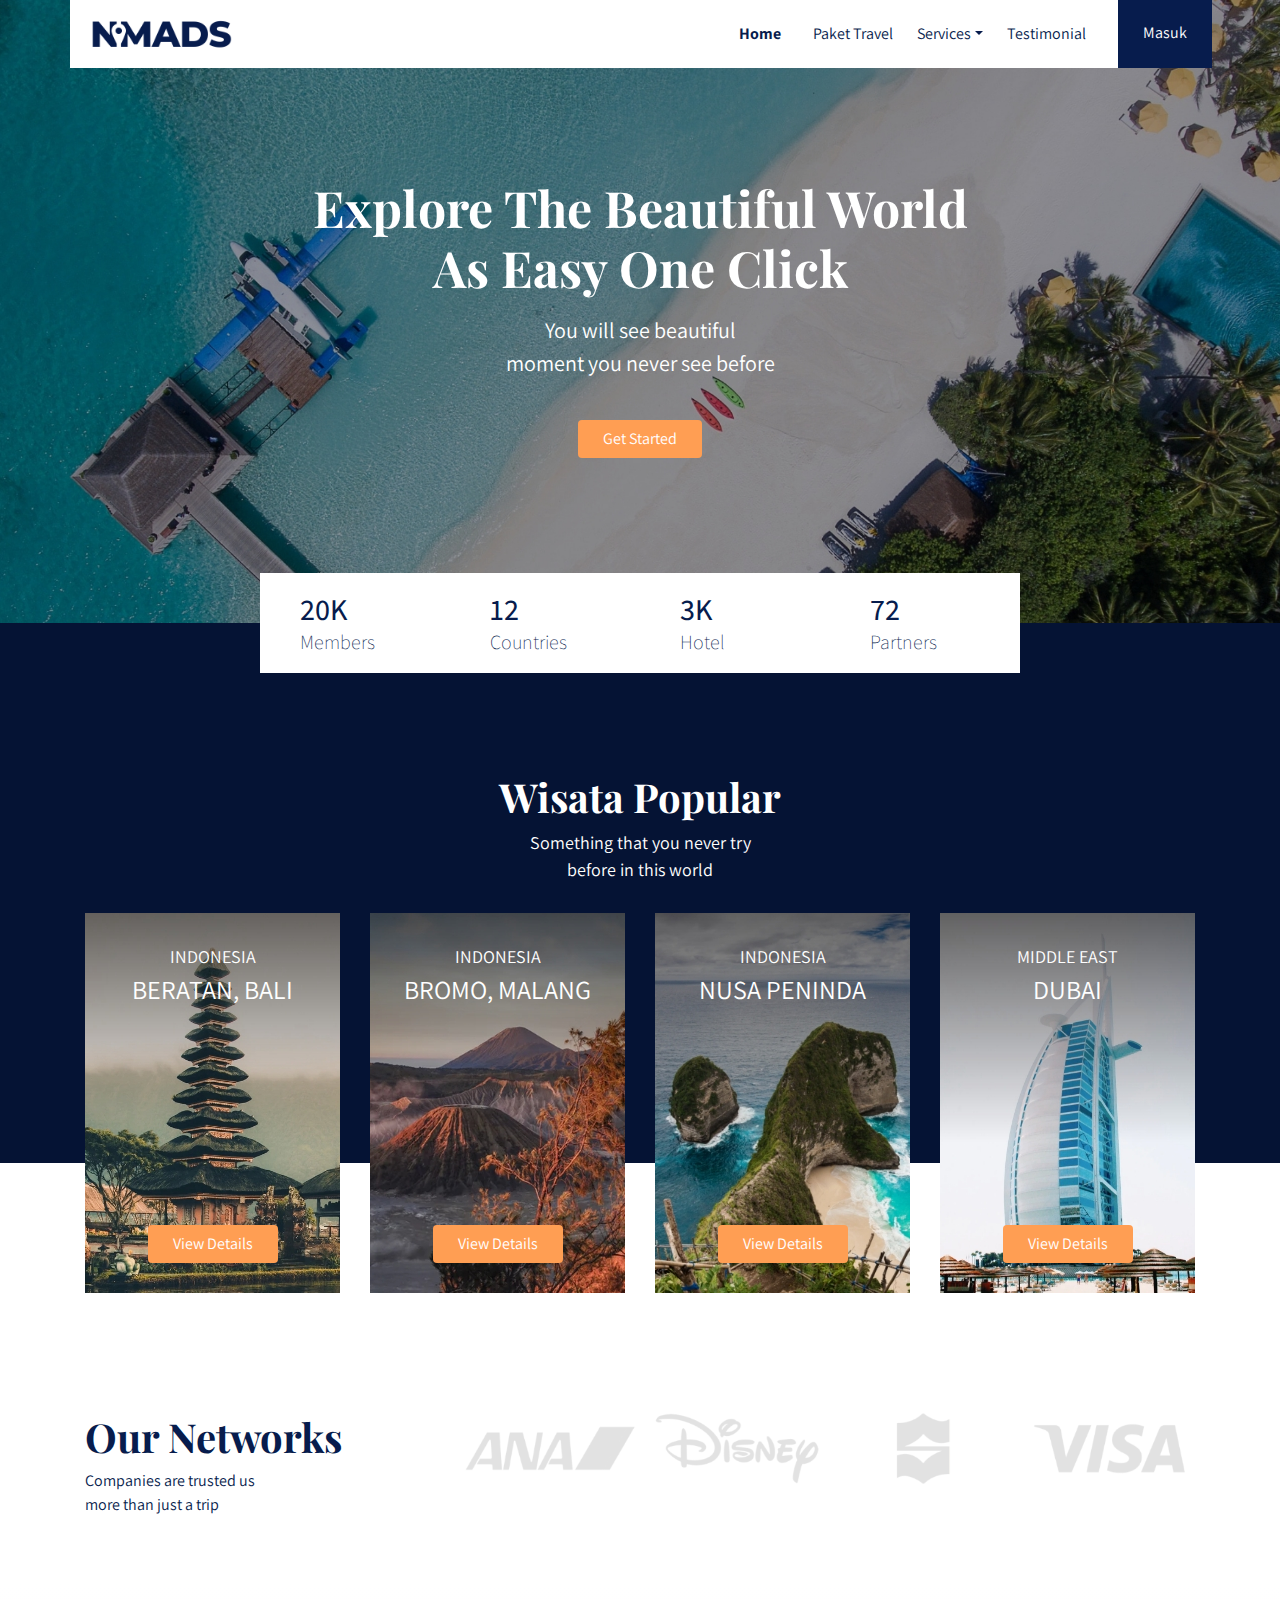
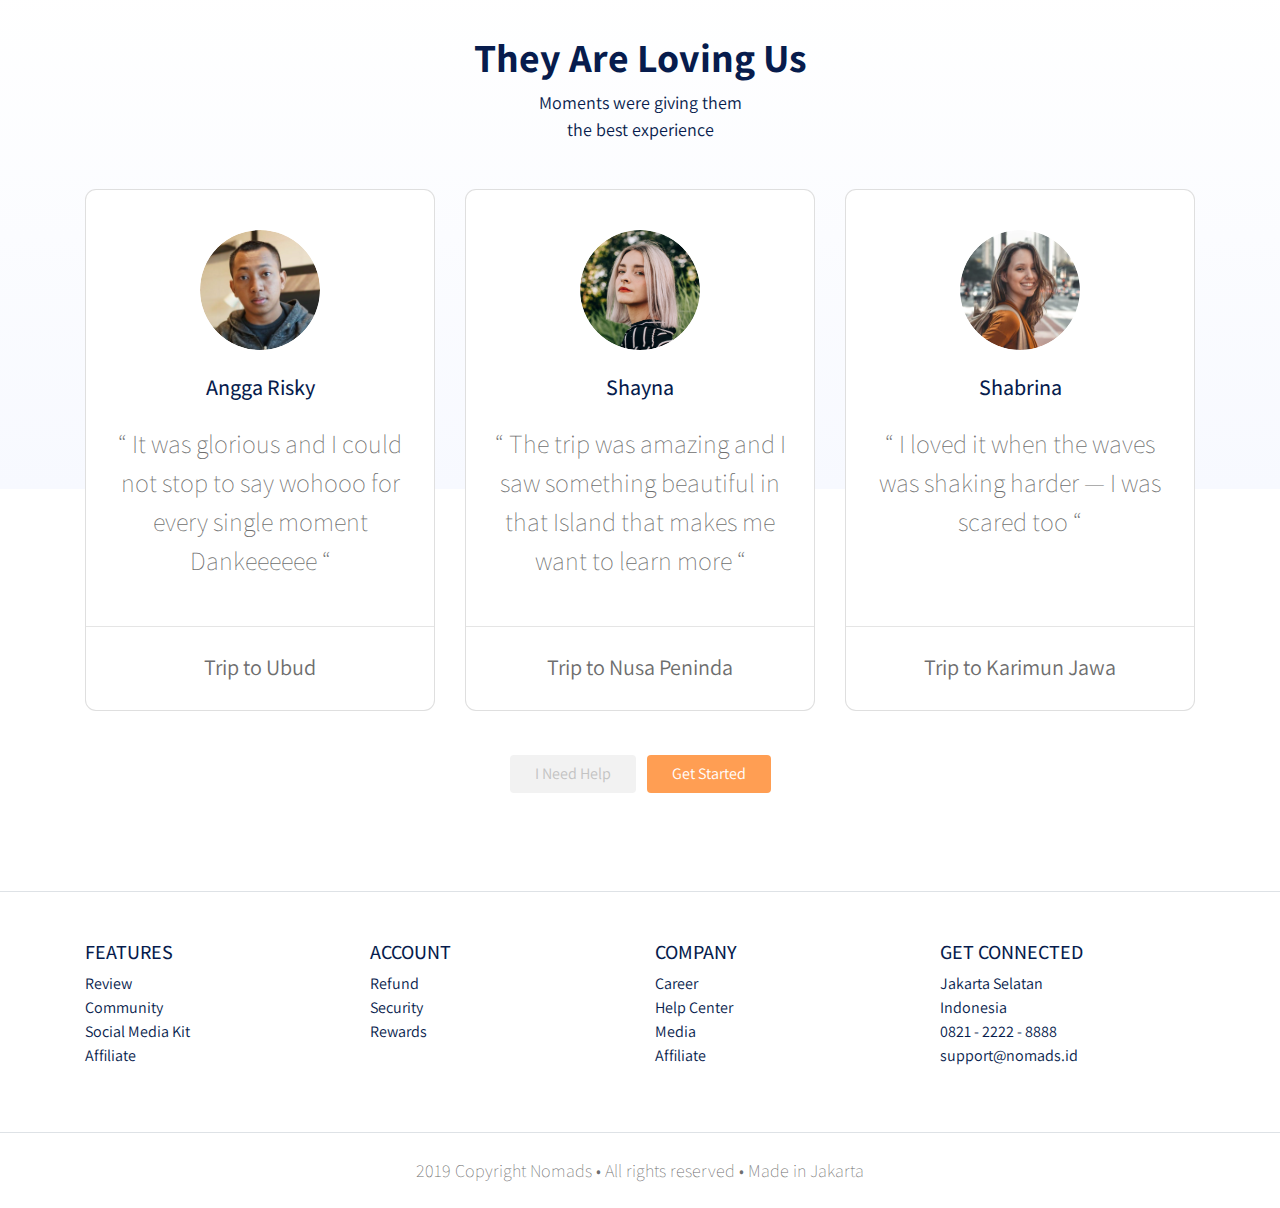
<file: index.html>
<!DOCTYPE html>
<html lang="en">

<head>
    <meta charset="UTF-8" />
    <meta name="viewport" content="width=device-width, initial-scale=1.0" />
    <link rel="stylesheet" href="frontend/libraries/bootstrap/css/bootstrap.css" />
    <link rel="stylesheet" href="frontend/styles/main.css">
    <link
        href="https://fonts.googleapis.com/css2?family=Assistant:wght@200;300;400;600;700;800&family=Playfair+Display:ital,wght@0,400;0,500;0,600;0,700;0,800;0,900;1,400;1,500;1,600;1,700;1,800;1,900&display=swap"
        rel="stylesheet">
    <title>Nomads Template</title>
</head>

<body>

    <!-- Navbar -->
    <div class="container">
        <nav class="row navbar navbar-expand-lg navbar-light bg-white">
            <a href="" class="navbar-brand"><img src="frontend/images/logo.png" alt="Logo NOMADS"></a>
            <button class="navbar-toggler navbar-toggler-right" type="button" data-toggle="collapse"
                data-target="#navb">
                <span class="navbar-toggler-icon"></span></button>
            <div class="collapse navbar-collapse" id="navb">
                <ul class="navbar-nav ml-auto mr-3">
                    <li class="nav-item mx-md-2">
                        <a href="#" class="nav-link active">Home</a>
                    </li>
                    <li class="nav-item mx-md-2">
                        <a href="#" class="nav-link">Paket Travel</a>
                    </li>
                    <li class="nav-item dropdown">
                        <a href="#" class="nav-link dropdown-toggle" id="navbar-drop"
                            data-toggle="dropdown">Services</a>
                        <div class="dropdown-menu">
                            <a href="#" class="dropdown-item">Link</a>
                            <a href="#" class="dropdown-item">Link</a>
                            <a href="#" class="dropdown-item">Link</a>
                        </div>
                    </li>
                    <li class="nav-item mx-md-2">
                        <a href="#" class="nav-link">Testimonial</a>
                    </li>
                </ul>

                <!-- Mobile Button -->
                <form action="" class="form-inline d-sm-block d-md-none">
                    <button class="btn btn-login my-2 my-sm-0 px-4">
                        Masuk
                    </button>
                </form>

                <!-- Desktop Button -->
                <form action="" class="form-inline my2 my-lg-0 d-none d-md-block">
                    <button class="btn btn-login btn-navbar-right my-2 my-sm-0 px-4">
                        Masuk
                    </button>
                </form>
            </div>
        </nav>
    </div>

    <!-- Header -->
    <header class="text-center">
        <h1>Explore The Beautiful World
            <br>
            As Easy One Click
        </h1>
        <p class="mt-3">You will see beautiful
            <br>
            moment you never see before
        </p>
        <a href="#" class="btn btn-get-started px-4 mt-4">Get Started</a>
    </header>

    <main>
        <div class="container">
            <section class="section-start row justify-content-center" id="stats">
                <div class="col-3 col-md-2 stats-detail">
                    <h2>20K</h2>
                    <p>Members</p>
                </div>
                <div class="col-3 col-md-2 stats-detail">
                    <h2>12</h2>
                    <p>Countries</p>
                </div>
                <div class="col-3 col-md-2 stats-detail">
                    <h2>3K</h2>
                    <p>Hotel</p>
                </div>
                <div class="col-3 col-md-2 stats-detail">
                    <h2>72</h2>
                    <p>Partners</p>
                </div>
            </section>
        </div>
        <section class="section-popular" id="popular">
            <div class="container">
                <div class="row">
                    <div class="col text-center section-popular-heading">
                        <h2>Wisata Popular</h2>
                        <p>Something that you never try <br>
                            before in this world</p>
                    </div>
                </div>
            </div>
        </section>

        <section class="section-popular-content" id="popularContent">
            <div class="container">
                <div class="section-popular-travel row justify-content-center">
                    <div class="col-sm-6 col-md-4 col-lg-3">
                        <div class="card-travel text-center d-flex flex-column"
                            style="background-image: url('frontend/images/popular-1.jpg');">
                            <div class="travel-country">INDONESIA</div>
                            <div class="travel-location">BERATAN, BALI</div>
                            <div class="travel-button mt-auto">
                                <a href="#" class="btn btn-travel-details px-4">View Details</a>
                            </div>
                        </div>
                    </div>
                    <div class="col-sm-6 col-md-4 col-lg-3">
                        <div class="card-travel text-center d-flex flex-column"
                            style="background-image: url('frontend/images/popular-2.jpg');">
                            <div class="travel-country">INDONESIA</div>
                            <div class="travel-location">BROMO, MALANG</div>
                            <div class="travel-button mt-auto">
                                <a href="#" class="btn btn-travel-details px-4">View Details</a>
                            </div>
                        </div>
                    </div>
                    <div class="col-sm-6 col-md-4 col-lg-3">
                        <div class="card-travel text-center d-flex flex-column"
                            style="background-image: url('frontend/images/popular-3.jpg');">
                            <div class="travel-country">INDONESIA</div>
                            <div class="travel-location">NUSA PENINDA</div>
                            <div class="travel-button mt-auto">
                                <a href="#" class="btn btn-travel-details px-4">View Details</a>
                            </div>
                        </div>
                    </div>
                    <div class="col-sm-6 col-md-4 col-lg-3">
                        <div class="card-travel text-center d-flex flex-column"
                            style="background-image: url('frontend/images/popular-4.jpg');">
                            <div class="travel-country">MIDDLE EAST</div>
                            <div class="travel-location">DUBAI</div>
                            <div class="travel-button mt-auto">
                                <a href="#" class="btn btn-travel-details px-4">View Details</a>
                            </div>
                        </div>
                    </div>
                </div>
            </div>
        </section>

        <section class="section-networks" id="networks">
            <div class="container">
                <div class="row">
                    <div class="col-md-4">
                        <h2>Our Networks</h2>
                        <p>Companies are trusted us
                            <br>
                            more than just a trip
                        </p>
                    </div>
                    <div class="col-md-8 text-center">
                        <img src="frontend/images/partners.png" alt="Logo Partners" class="img-partner">
                    </div>
                </div>
            </div>
        </section>

        <section class="section-testimonial-heading" id="testimonialHeading">
            <div class="container">
                <div class="row">
                    <div class="col text-center">
                        <h2>They Are Loving Us</h2>
                        <p>Moments were giving them
                            <br>
                            the best experience</p>
                    </div>
                </div>
            </div>
        </section>

        <section class="section section-testimonial-content" id="testiomonialContent">
            <div class="container">
                <div class="section-popular-travel row justify-content-center">
                    <div class="col-sm-6 col-md-6 col-lg-4">
                        <div class="card card-testimonial text-center">
                            <div class="testimonial-content">
                                <img src="frontend/images/testimonial-1.png" alt="User" class="mb-4 rounded-circle">
                                <h3 class="mb-4">Angga Risky</h3>
                                <p class="testimonial">“ It was glorious and I could
                                    not stop to say wohooo for
                                    every single moment
                                    Dankeeeeee “
                                </p>
                            </div>
                            <hr>
                            <p class="trip-to mt-2">
                                Trip to Ubud
                            </p>
                        </div>
                    </div>
                    <div class="col-sm-6 col-md-6 col-lg-4">
                        <div class="card card-testimonial text-center">
                            <div class="testimonial-content">
                                <img src="frontend/images/testimonial-2.png" alt="User" class="mb-4 rounded-circle">
                                <h3 class="mb-4">Shayna</h3>
                                <p class="testimonial">“ The trip was amazing and
                                    I saw something beautiful in
                                    that Island that makes me
                                    want to learn more “
                                </p>
                            </div>
                            <hr>
                            <p class="trip-to mt-2">
                                Trip to Nusa Peninda
                            </p>
                        </div>
                    </div>
                    <div class="col-sm-6 col-md-6 col-lg-4">
                        <div class="card card-testimonial text-center">
                            <div class="testimonial-content">
                                <img src="frontend/images/testimonial-3.png" alt="User" class="mb-4 rounded-circle">
                                <h3 class="mb-4">Shabrina</h3>
                                <p class="testimonial">“ I loved it when the waves
                                    was shaking harder — I was
                                    scared too “
                                </p>
                            </div>
                            <hr>
                            <p class="trip-to mt-2">
                                Trip to Karimun Jawa
                            </p>
                        </div>
                    </div>
                </div>
                <div class="row">
                    <div class="col-12 text-center">
                        <a href="" class="btn btn-help px-4 mt-4 mx-1">I Need Help</a>
                        <a href="" class="btn btn-get-started px-4 mt-4 mx-1">Get Started</a>
                    </div>
                </div>
            </div>
        </section>
    </main>

    <footer class="section-footer mt-5 mb-4 border-top">
        <div class="container">
            <div class="pt-5 pb-5">
                <div class="row justify-content-center">
                    <div class="col-12">
                        <div class="row">
                            <div class="col-12 col-lg-3">
                                <h5>FEATURES</h5>
                                <ul class="list-unstyled">
                                    <li><a href="#">Review</a></li>
                                    <li><a href="#">Community</a></li>
                                    <li><a href="#">Social Media Kit</a></li>
                                    <li><a href="#">Affiliate</a></li>
                                </ul>
                            </div>
                            <div class="col-12 col-lg-3">
                                <h5>ACCOUNT</h5>
                                <ul class="list-unstyled">
                                    <li><a href="#">Refund</a></li>
                                    <li><a href="#">Security</a></li>
                                    <li><a href="#">Rewards</a></li>

                                </ul>
                            </div>
                            <div class="col-12 col-lg-3">
                                <h5>COMPANY</h5>
                                <ul class="list-unstyled">
                                    <li><a href="#">Career</a></li>
                                    <li><a href="#">Help Center</a></li>
                                    <li><a href="#">Media</a></li>
                                    <li><a href="#">Affiliate</a></li>
                                </ul>
                            </div>
                            <div class="col-12 col-lg-3">
                                <h5>GET CONNECTED</h5>
                                <ul class="list-unstyled">
                                    <li><a href="#">Jakarta Selatan</a></li>
                                    <li><a href="#">Indonesia</a></li>
                                    <li><a href="#">0821 - 2222 - 8888</a></li>
                                    <li><a href="#">support@nomads.id</a></li>
                                </ul>
                            </div>
                        </div>
                    </div>
                </div>
            </div>
        </div>
        <div class="section-footer-copyright container-fluid border-top">
            <div class="mt-4 mb-4 text-center">
                <p>2019 Copyright Nomads • All rights reserved • Made in Jakarta</p>
            </div>
        </div>
    </footer>



    <script src="frontend/libraries/jquery/jquery-3.5.1.min.js"></script>
    <script src="frontend/libraries/bootstrap/js/bootstrap.js"></script>
    <script src="frontend/libraries/retina/retina.min.js"></script>
</body>

</html>
</file>
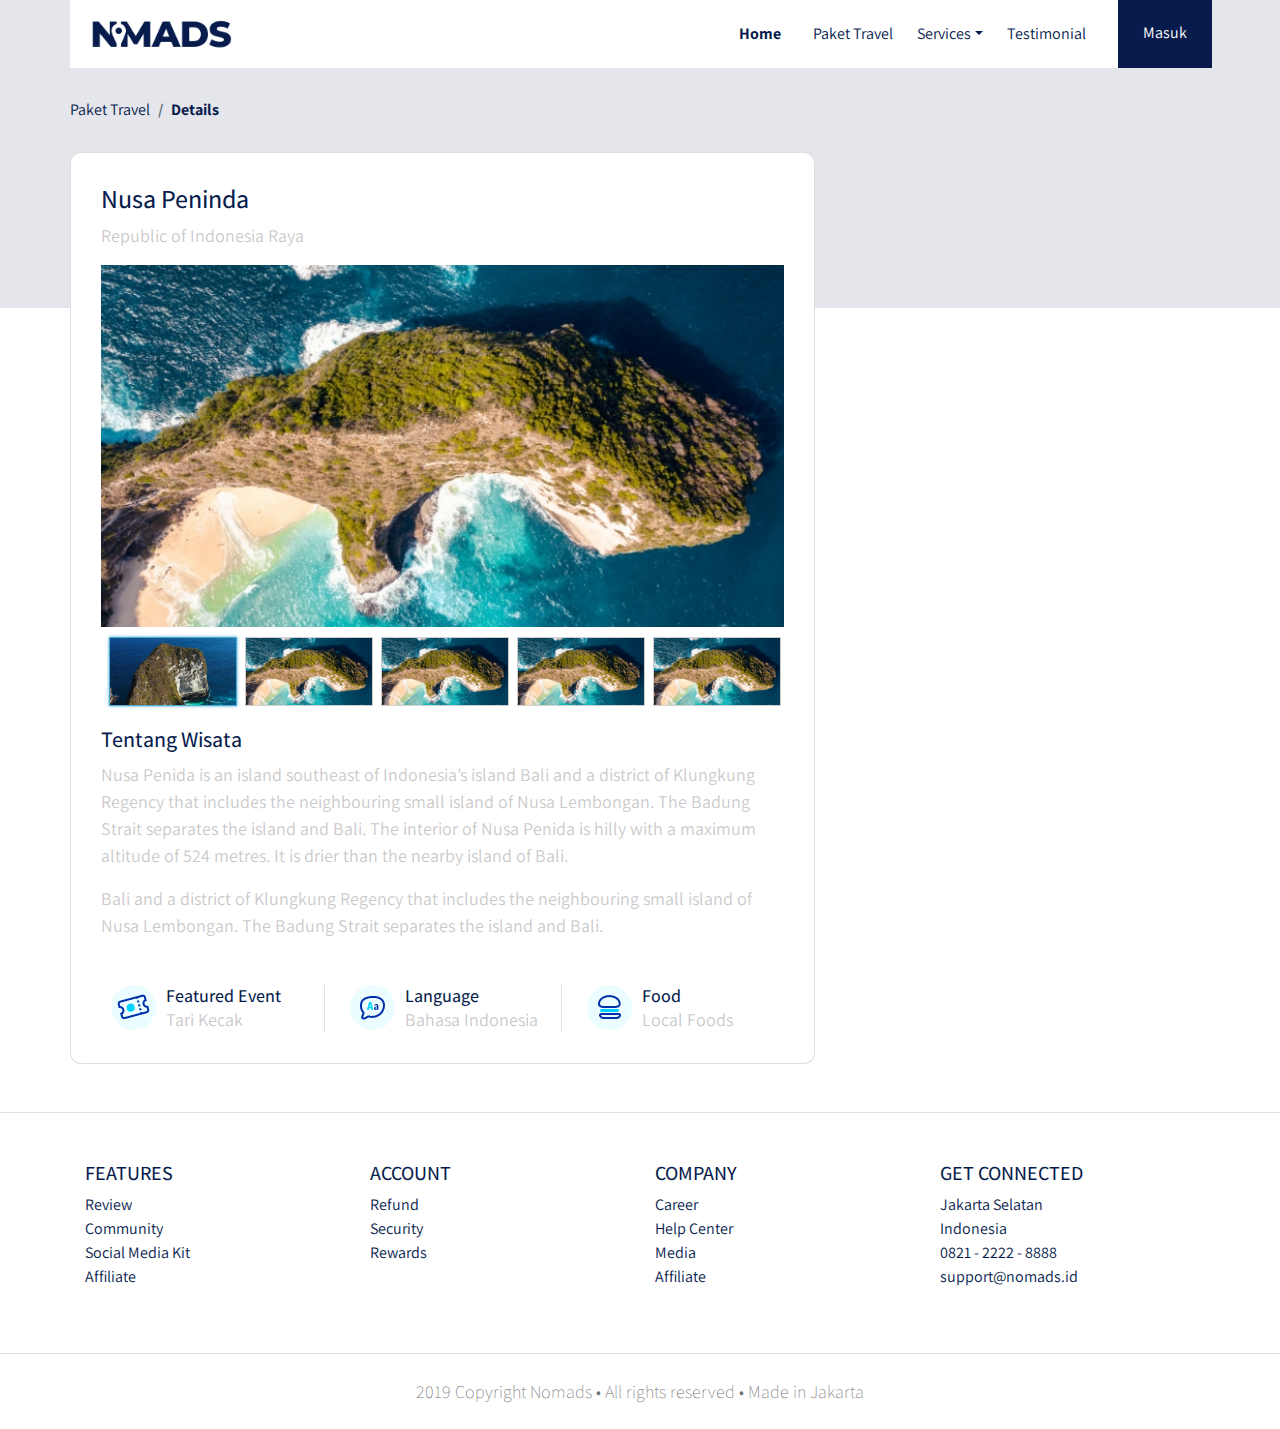
<file: details.html>
<!DOCTYPE html>
<html lang="en">

<head>
    <meta charset="UTF-8" />
    <meta name="viewport" content="width=device-width, initial-scale=1.0" />
    <link rel="stylesheet" href="frontend/libraries/bootstrap/css/bootstrap.css" />
    <link rel="stylesheet" href="frontend/libraries/xzoom/xzoom.css">
    <link rel="stylesheet" href="frontend/styles/main.css">

    <link
        href="https://fonts.googleapis.com/css2?family=Assistant:wght@200;300;400;600;700;800&family=Playfair+Display:ital,wght@0,400;0,500;0,600;0,700;0,800;0,900;1,400;1,500;1,600;1,700;1,800;1,900&display=swap"
        rel="stylesheet">
    <title>Nomads Template</title>
</head>

<body>

    <!-- Navbar -->
    <div class="container">
        <nav class="row navbar navbar-expand-lg navbar-light bg-white">
            <a href="" class="navbar-brand"><img src="frontend/images/logo.png" alt="Logo NOMADS"></a>
            <button class="navbar-toggler navbar-toggler-right" type="button" data-toggle="collapse"
                data-target="#navb">
                <span class="navbar-toggler-icon"></span></button>
            <div class="collapse navbar-collapse" id="navb">
                <ul class="navbar-nav ml-auto mr-3">
                    <li class="nav-item mx-md-2">
                        <a href="#" class="nav-link active">Home</a>
                    </li>
                    <li class="nav-item mx-md-2">
                        <a href="#" class="nav-link">Paket Travel</a>
                    </li>
                    <li class="nav-item dropdown">
                        <a href="#" class="nav-link dropdown-toggle" id="navbar-drop"
                            data-toggle="dropdown">Services</a>
                        <div class="dropdown-menu">
                            <a href="#" class="dropdown-item">Link</a>
                            <a href="#" class="dropdown-item">Link</a>
                            <a href="#" class="dropdown-item">Link</a>
                        </div>
                    </li>
                    <li class="nav-item mx-md-2">
                        <a href="#" class="nav-link">Testimonial</a>
                    </li>
                </ul>

                <!-- Mobile Button -->
                <form action="" class="form-inline d-sm-block d-md-none">
                    <button class="btn btn-login my-2 my-sm-0 px-4">
                        Masuk
                    </button>
                </form>

                <!-- Desktop Button -->
                <form action="" class="form-inline my2 my-lg-0 d-none d-md-block">
                    <button class="btn btn-login btn-navbar-right my-2 my-sm-0 px-4">
                        Masuk
                    </button>
                </form>
            </div>
        </nav>
    </div>

    <main>
        <section class="section-details-header"> </section>
        <section class="section-details-content">
            <div class="container">
                <div class="row">
                    <div class="col p-0">
                        <nav>
                            <ol class="breadcrumb">
                                <li class="breadcrumb-item">
                                    Paket Travel
                                </li>
                                <li class="breadcrumb-item active">
                                    Details
                                </li>
                            </ol>
                        </nav>

                    </div>
                </div>
            </div>
            <div class="container">
                <div class="row">
                    <div class="col-lg-8 pl-lg-0">
                        <div class="card card-details">
                            <h1>Nusa Peninda</h1>
                            <p>Republic of Indonesia Raya</p>
                            <div class="gallery">
                                <div class="xzoom-container">
                                    <img src="frontend/images/details.jpg" class="xzoom" id="xzoom-default"
                                        xoriginal="frontend/images/details.jpg">
                                </div>
                                <div class="xzoom-thumbs">
                                    <a href="frontend/images/details-2.jpg">
                                        <img src="frontend/images/details-2.jpg" class="xzoom-gallery" width="128"
                                            xpreview="frontend/images/details-2.jpg">
                                    </a>
                                    <a href="frontend/images/details.jpg">
                                        <img src="frontend/images/details.jpg" class="xzoom-gallery" width="128"
                                            xpreview="frontend/images/details.jpg">
                                    </a>
                                    <a href="frontend/images/details.jpg">
                                        <img src="frontend/images/details.jpg" class="xzoom-gallery" width="128"
                                            xpreview="frontend/images/details.jpg">
                                    </a>
                                    <a href="frontend/images/details.jpg">
                                        <img src="frontend/images/details.jpg" class="xzoom-gallery" width="128"
                                            xpreview="frontend/images/details.jpg">
                                    </a>
                                    <a href="frontend/images/details.jpg">
                                        <img src="frontend/images/details.jpg" class="xzoom-gallery" width="128"
                                            xpreview="frontend/images/details.jpg">
                                    </a>
                                </div>
                            </div>
                            <h2>Tentang Wisata</h2>
                            <p>Nusa Penida is an island southeast of Indonesia’s island Bali and a district of Klungkung
                                Regency that includes the neighbouring small island of Nusa Lembongan. The Badung
                                Strait separates the island and Bali. The interior of Nusa Penida is hilly with a
                                maximum
                                altitude of 524 metres. It is drier than the nearby island of Bali.</p>
                            <p>Bali and a district of Klungkung Regency that includes the neighbouring small island of
                                Nusa Lembongan. The Badung Strait separates the island and Bali.</p>
                            <div class="features row">
                                <div class="col-md-4">
                                    <div class="description">
                                        <img src="frontend/images/ic_event .png" alt="" class="features-image">
                                        <div class="description">
                                            <h3>Featured Event</h3>
                                            <p>Tari Kecak</p>
                                        </div>
                                    </div>
                                </div>
                                <div class="col-md-4 border-left">
                                    <div class="description">
                                        <img src="frontend/images/ic_bahasa.png" alt="" class="features-image">
                                        <div class="description">
                                            <h3>Language</h3>
                                            <p>Bahasa Indonesia</p>
                                        </div>
                                    </div>
                                </div>
                                <div class="col-md-4 border-left">
                                    <div class="description">
                                        <img src="frontend/images/ic_foods.png" alt="" class="features-image">
                                        <div class="description">
                                            <h3>Food</h3>
                                            <p>Local Foods</p>
                                        </div>
                                    </div>
                                </div>

                            </div>
                        </div>
                    </div>
                </div>
            </div>

        </section>
    </main>

    <!-- Footer -->
    <footer class="section-footer mt-5 mb-4 border-top">
        <div class="container">
            <div class="pt-5 pb-5">
                <div class="row justify-content-center">
                    <div class="col-12">
                        <div class="row">
                            <div class="col-12 col-lg-3">
                                <h5>FEATURES</h5>
                                <ul class="list-unstyled">
                                    <li><a href="#">Review</a></li>
                                    <li><a href="#">Community</a></li>
                                    <li><a href="#">Social Media Kit</a></li>
                                    <li><a href="#">Affiliate</a></li>
                                </ul>
                            </div>
                            <div class="col-12 col-lg-3">
                                <h5>ACCOUNT</h5>
                                <ul class="list-unstyled">
                                    <li><a href="#">Refund</a></li>
                                    <li><a href="#">Security</a></li>
                                    <li><a href="#">Rewards</a></li>

                                </ul>
                            </div>
                            <div class="col-12 col-lg-3">
                                <h5>COMPANY</h5>
                                <ul class="list-unstyled">
                                    <li><a href="#">Career</a></li>
                                    <li><a href="#">Help Center</a></li>
                                    <li><a href="#">Media</a></li>
                                    <li><a href="#">Affiliate</a></li>
                                </ul>
                            </div>
                            <div class="col-12 col-lg-3">
                                <h5>GET CONNECTED</h5>
                                <ul class="list-unstyled">
                                    <li><a href="#">Jakarta Selatan</a></li>
                                    <li><a href="#">Indonesia</a></li>
                                    <li><a href="#">0821 - 2222 - 8888</a></li>
                                    <li><a href="#">support@nomads.id</a></li>
                                </ul>
                            </div>
                        </div>
                    </div>
                </div>
            </div>
        </div>
        <div class="section-footer-copyright container-fluid border-top">
            <div class="mt-4 mb-4 text-center">
                <p>2019 Copyright Nomads • All rights reserved • Made in Jakarta</p>
            </div>
        </div>
    </footer>



    <script src="frontend/libraries/jquery/jquery-3.5.1.min.js"></script>
    <script src="frontend/libraries/bootstrap/js/bootstrap.js"></script>
    <script src="frontend/libraries/retina/retina.min.js"></script>
    <script src="frontend/libraries/xzoom/xzoom.min.js"></script>
    <script>
        $(document).ready(function () {
            $('.xzoom, .xzoom-gallery').xzoom({
                zoomWidth: 500,
                title: false,
                tint: '#333',
                Xoffset: 15
            });
        })
    </script>
</body>

</html>
</file>
<file: frontend/styles/main.css>
body {
  background-color: #fff;
  font-family: "Assistant", sans-serif;
  color: #071c4d;
}

.navbar-brand img {
  max-height: 40px;
}

.navbar-light .navbar-nav .nav-link {
  color: #071c4d;
}

.navbar-light .navbar-nav .nav-link.active {
  font-weight: bold;
  color: #071c4d !important;
}

.btn-navbar-right {
  margin-top: -10px !important;
  margin-bottom: -8px !important;
  margin-right: -18px !important;
  height: 70px;
  border-radius: 0;
}

.btn-login {
  background-color: #071c4d;
  color: #fff;
}

.btn-login:hover {
  background-color: #203c7d;
  color: #fff;
}

header {
  padding: 180px 0px 165px;
  background-image: url("/frontend/images/header.jpg");
  background-size: cover;
  margin-top: -70px;
}

header h1,
header p {
  color: white;
}

header h1 {
  font-family: "Playfair Display", serif;
  font-weight: bold;
  font-size: 50px;
}

header p {
  font-size: 22px;
}

header .btn-get-started {
  background-color: #ff9e53;
  color: #fff;
}

header .btn-get-started:hover {
  background-color: #ffaa69;
  color: #fff;
}

.section-start {
  margin-top: -50px;
}

.section-start .stats-detail {
  padding-top: 18px;
  background-color: #fff;
  padding-left: 40px;
}

.section-start h2 {
  font-size: 30px;
  margin-bottom: 0;
}

.section-start p {
  font-size: 20px;
  font-weight: lighter;
}

.section-popular {
  background-color: #051334;
  min-height: 540px;
  margin-top: -50px;
  margin-bottom: -250px;
}

.section-popular-heading {
  margin-top: 150px;
}

.section-popular-heading h2,
.section-popular-heading p {
  color: white;
}

.section-popular-heading h2 {
  font-family: "Playfair Display", serif;
  font-weight: bold;
  font-size: 40px;
}

.section-popular-heading p {
  font-size: 18px;
}

.section-popular-content .section-popular-travel .card-travel {
  min-height: 380px;
  color: #fff;
  background-color: #000;
  padding: 30px;
  background-size: cover;
  margin-bottom: 20px;
}

.section-popular-content .travel-country {
  font-size: 18px;
  color: white;
}

.section-popular-content .travel-location {
  font-size: 26px;
  color: white;
}

.section-popular-content .travel-button .btn-travel-details {
  background-color: #ff9e53;
  color: #fff;
}

.section-popular-content .travel-button .btn-travel-details:hover {
  background-color: #ffaa69;
  color: #fff;
}

.section-networks {
  background-color: white;
  margin-top: 100px;
  padding-bottom: 50px;
}

.section-networks h2 {
  font-family: "Playfair Display", serif;
  font-weight: bold;
  font-size: 40px;
}

.section-networks img {
  max-width: 100%;
}

.section-testimonial-heading {
  background: -webkit-gradient(linear, left top, left bottom, from(#fff), to(#f7f9ff));
  background: linear-gradient(#fff 0%, #f7f9ff 100%);
  padding-top: 50px;
  min-height: 506px;
}

.section-testimonial-heading h2 {
  font-family: "Playfair Display" serif;
  font-weight: bold;
  font-size: 40px;
  text-align: center;
}

.section-testimonial-heading p {
  font-family: Assistant;
  font-weight: normal;
  font-size: 18px;
  text-align: center;
}

.section-testimonial-content {
  margin-top: -300px;
  padding-bottom: 50px;
}

.section-testimonial-content .card-testimonial {
  padding: 40px 20px 10px;
  border-radius: 11px;
  margin-bottom: 20px;
}

.section-testimonial-content .card-testimonial .testimonial-content {
  min-height: 380px;
}

.section-testimonial-content .card-testimonial h3 {
  font-size: 22px;
}

.section-testimonial-content .card-testimonial .testimonial {
  font-weight: 200;
  font-size: 26px;
  color: #6e6e6e;
}

.section-testimonial-content .card-testimonial .trip-to {
  font-weight: normal;
  font-size: 22px;
  color: #6e6e6e;
}

.section-testimonial-content .card-testimonial hr {
  margin-left: -20px;
  margin-right: -20px;
}

.section-testimonial-content .btn-help {
  background-color: #f2f2f2;
  color: #c3c3c3;
}

.section-testimonial-content .btn-get-started {
  background-color: #ff9e53;
  color: #fff;
}

.section-testimonial-content .btn-get-started:hover {
  background-color: #ffaa69;
  color: #fff;
}

.section-footer a {
  color: #071c4d;
}

.section-footer-copyright p {
  font-family: Assistant;
  font-weight: lighter;
  font-size: 18px;
  text-align: center;
  color: #6e6e6e;
}

.section-details-header {
  min-height: 310px;
  background-color: #e4e6eb;
  margin-top: -70px;
}

.section-details-content {
  margin-top: -210px;
  min-height: 100vh;
}

.section-details-content .breadcrumb {
  background-color: transparent;
  padding: 0;
  margin-bottom: 30px;
}

.section-details-content .breadcrumb-item.active {
  font-weight: bold;
  color: #071c4d;
}

.card-details {
  padding: 30px;
  border-radius: 11px;
}

.card-details h1 {
  font-size: 26px;
}

.card-details h2 {
  font-size: 22px;
}

.card-details p {
  font-size: 18px;
  color: #b1b1b1b1;
}

.card-details .features {
  margin-top: 30px;
}

.card-details .features h3 {
  font-size: 18px;
  color: #071c4d;
  margin-bottom: 0;
}

.card-details .features p {
  margin-bottom: 0;
}

.card-details .features .description {
  margin-left: 10px;
  overflow: hidden;
  float: left;
}

.card-details .features .features-image {
  width: 45px;
  height: 45px;
  float: left;
}

.card-details .gallery .xzoom-container {
  display: block;
}

.card-details .gallery .xzoom-container .xzoom {
  width: 100%;
  -webkit-box-shadow: none;
          box-shadow: none;
  margin-bottom: 10px;
}

.card-details .gallery .xzoom-container .xactive {
  border: 100px solid #1abc9c;
  -webkit-box-shadow: none;
          box-shadow: none;
}
/*# sourceMappingURL=main.css.map */
</file>
<file: frontend/libraries/xzoom/xzoom.css>
/* Compatibility styles for frameworks like bootstrap, foundation e.t.c */
.xzoom-source img, .xzoom-preview img, .xzoom-lens img {
  display: block;
  max-width: none;
  max-height: none;
  -webkit-transition: none;
  -moz-transition: none;
  -o-transition: none;
  transition: none;
}
/* --------------- */

/* xZoom Styles below */
.xzoom-container { 
  display: inline-block;
}

.xzoom-thumbs {
  text-align: center;
  margin-bottom: 10px;
}

.xzoom { 
  -webkit-box-shadow: 0px 0px 5px 0px rgba(0,0,0,0.5);
  -moz-box-shadow: 0px 0px 5px 0px rgba(0,0,0,0.5);
  box-shadow: 0px 0px 5px 0px rgba(0,0,0,0.5);  
}
.xzoom2, .xzoom3, .xzoom4, .xzoom5 {
  -webkit-box-shadow: 0px 0px 5px 0px rgba(0,0,0,0.5);
  -moz-box-shadow: 0px 0px 5px 0px rgba(0,0,0,0.5);
  box-shadow: 0px 0px 5px 0px rgba(0,0,0,0.5);
}

/* Thumbs */
.xzoom-gallery, .xzoom-gallery2, .xzoom-gallery3, .xzoom-gallery4, .xzoom-gallery5 {
  border: 1px solid #cecece;
  margin-left: 5px;
  margin-bottom: 10px;
}

.xzoom-source, .xzoom-hidden {
  display: block;
  position: static;
  float: none;
  clear: both;
}

/* Everything out of border is hidden */
.xzoom-hidden {
  overflow: hidden;
}

/* Preview */
.xzoom-preview {
  border: 1px solid #888;
  background: #2f4f4f;
  box-shadow: -0px -0px 10px rgba(0,0,0,0.50);
}

/* Lens */
.xzoom-lens {
  border: 1px solid #555;
  box-shadow: -0px -0px 10px rgba(0,0,0,0.50);
  cursor: crosshair;
}

/* Loading */
.xzoom-loading {
  background-position: center center;
  background-repeat: no-repeat;
  border-radius: 100%;
  opacity: .7;
  background: url(../images/xloading.gif);
  width: 48px;
  height: 48px;
}

/* Additional class that applied to thumb when it is active */
.xactive {
  -webkit-box-shadow: 0px 0px 3px 0px rgba(74,169,210,1);
  -moz-box-shadow: 0px 0px 3px 0px rgba(74,169,210,1);
  box-shadow: 0px 0px 3px 0px rgba(74,169,210,1); 
  border: 1px solid #4aaad2;
}

/* Caption */
.xzoom-caption {
  position: absolute;
  bottom: -43px;
  left: 0;
  background: #000;
  width: 100%;
  text-align: left;
}

.xzoom-caption span {
  color: #fff;
  font-family: Arial, sans-serif;
  display: block;
  font-size: 0.75em;
  font-weight: bold;
  padding: 10px;
}
</file>
